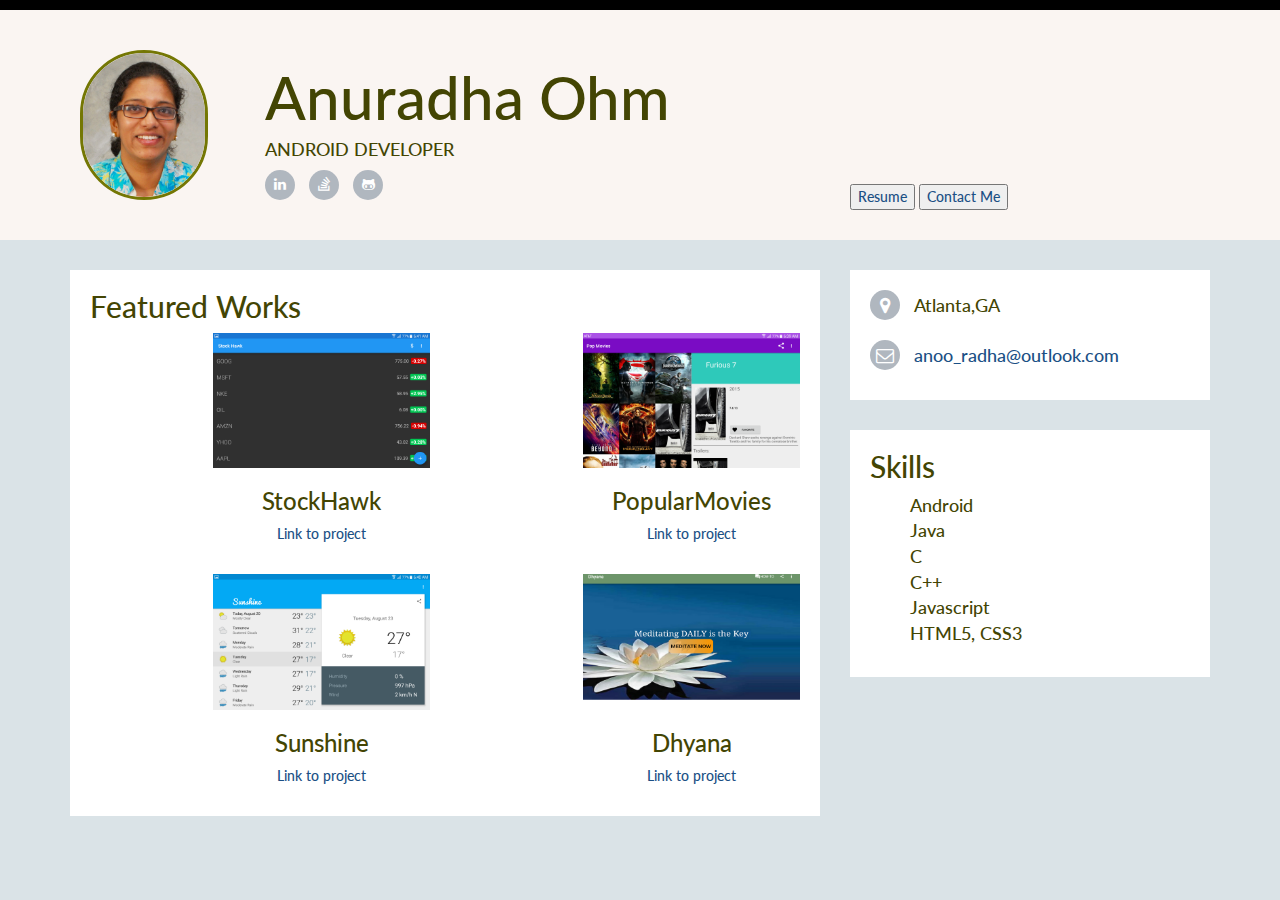
<file: index.html>
<!DOCTYPE html>
<html lang="en">
  <head>
  <meta charset="utf-8">
  <meta http-equiv="X-UA-Compatible" content="IE=edge">
  <meta name="viewport" content="width=device-width, initial-scale=1">
  <title>Anu's Portfolio</title>
  <link rel="shortcut icon" href="images/favicon.ico" type="image/x-icon">
  <link rel="icon" href="images/favicon.ico" type="image/x-icon">
  <link href="https://fonts.googleapis.com/css?family=Lato:100,300" rel="stylesheet">
    <link rel="stylesheet" href="css/bootstrap.min.css">
    <link rel="stylesheet" href="css/styles.css">
    <link rel="stylesheet" href="http://cdnjs.cloudflare.com/ajax/libs/font-awesome/4.6.3/css/font-awesome.min.css">
    <script src="js/jquery-3.1.0.min.js"></script>
    <script src="js/bootstrap.min.js"></script>
  </head>
  <body>
  <header class="header top-row-bg">
    <div class="container">
      <div class="row row-fluid">
        <div class="col-md-2">
          <img class="title-logo cast_img img-responsive" src="images/Anu.png" alt="logo">
        </div>
        <div class="col-md-6 text-left " >
          <h1 class="title-super" >Anuradha Ohm</h1>
          <h4 >Android Developer</h4>
          <ul class="social list-inline">
             <li><a target="_blank" href="https://www.linkedin.com/in/anuradhao"><i class="fa fa-linkedin"></i></a></li>
             <li><a target="_blank" href="http://stackoverflow.com/users/6616489/anoo-radha"><i class="fa fa-stack-overflow"></i></a></li>
             <li class="last-item"><a target="_blank" href="https://github.com/anoo-radha"><i class="fa fa-github-alt"></i></a></li>
          </ul>
        </div>
        <div class="col-md-2 ">
          <a href="resume/index.html">
            <button type="button" class="btn btn-success">Resume</button></a>
          <a href="contact/index.html">
            <button type="button" class="btn btn-info">Contact Me</button></a>
        </div>
      </div><!-- row -->
    </div> <!-- container -->
  </header>

    <div class="container sections-wrapper">
        <div class="row">
            <div class="primary col-md-8 col-sm-12 col-xs-12">
               <section class="section">
                    <div class="section-inner">
                        <h2>Featured Works</h2>
                        <div class="row text-center ">
                          <div class="col-md-2 img-responsive">
                          </div>
                          <div class="col-md-4 col-xs-6 img-responsive">
                            <img src="images/Screenshot_stockhawk4.png" alt="StockHawk Project" class="img-responsive" data-toggle="modal" data-target="#StockHawk">
                            <h3>StockHawk</h3>
                            <p><a target="_blank" href="https://github.com/anoo-radha/StockHawk_App">Link to project</a></p>
                          </div>
                          <div class="col-md-2 img-responsive">
                          </div>
                          <div class="col-md-4 col-xs-6 img-responsive">
                            <img src="images/Screenshot_popmovies4.png" alt="PopularMovies Project" class="img-responsive" data-toggle="modal" data-target="#PopularMovies">
                            <h3>PopularMovies</h3>
                            <p><a target="_blank" href="https://github.com/anoo-radha/PopularMovies_App">Link to project</a></p>
                          </div>
                        </div>
                        <br>
                        <div class="row text-center ">
                          <div class="col-md-2 img-responsive">
                          </div>
                          <div class="col-md-4 col-xs-6 img-responsive">
                            <img src="images/Screenshot_sunshine5.png" alt="Sunshine Project" class="img-responsive" data-toggle="modal" data-target="#Sunshine">
                            <h3>Sunshine</h3>
                            <p><a target="_blank" href="https://github.com/anoo-radha/Sunshine_WeatherApp">Link to project</a></p>
                          </div>
                          <div class="col-md-2 img-responsive">
                          </div>
                          <div class="col-md-4 col-xs-6 img-responsive">
                            <img src="images/Screenshot_dhyana5.png" alt="Dhyana Project" class="img-responsive" data-toggle="modal" data-target="#Dhyana">
                            <h3>Dhyana</h3>
                            <p><a target="_blank" href="https://github.com/anoo-radha/Dhyana_App">Link to project</a></p>
                          </div>
                        </div>
                    </div><!--//section-inner-->
                </section><!--//section-->
            </div><!--//primary-->
            <div class="secondary col-md-4 col-sm-12 col-xs-12">
                 <aside class="info aside section">
                    <div class="section-inner">
                      <ul class="list-unstyled">
                          <li class="flex-item"><i class="fa fa-map-marker" aria-hidden="true"></i> &ensp;Atlanta,GA</li>
                            <br>
                          <li class="flex-item"><i class="fa fa-envelope-o" aria-hidden="true"></i> &ensp;<a href="mailto:anoo_radha@outlook.com">anoo_radha@outlook.com</a></li>
                        </ul>
                    </div><!--//section-inner-->
                </aside><!--//info aside-->

                <aside class="skills aside section">
                    <div class="section-inner">
                        <h2>Skills</h2>
                        <ul>
                         <ul class="list-unstyled">
                            <li> Android </li>
                            <li> Java </li>
                            <li> C </li>
                            <li> C++</li>
                            <li> Javascript </li>
                            <li> HTML5, CSS3 </li>
                         </ul></ul>
                              <!-- <p><a class="more-link" href="#"><i class="fa fa-external-link"></i> More on Coderwall</a></p> -->
                    </div><!--//section-inner-->
                </aside><!--//skills aside-->
            </div><!--//secondary-->
        </div><!-- //row -->
    </div><!--//masonry-->

<!-- Modal -->
    <div class="modal fade" id="StockHawk" tabindex="-1" role="dialog" aria-labelledby="myModalLabel" aria-hidden="true">
        <div class="modal-dialog modal-lg">
            <div class="modal-content">
                <div class="modal-header">
                    <h4 class="modal-title" id="myModalLabel">StockHawk App</h4>
                </div>
                <div class="modal-body">
                    <div class="row">
                      <div class="col-xs-6 col-md-3 col-md-offset-1 img-responsive">
                        <img class="img-responsive" src="images/Screenshot_stockhawk1.png" />
                        <ol style="visibility:hidden;"></ol>
                      </div>
                      <div class="col-xs-6 col-md-3 img-responsive">
                        <img class="img-responsive" src="images/Screenshot_stockhawk2.png" />
                      </div>
                      <div class="col-xs-6 col-md-3 img-responsive">
                        <img class="img-responsive" src="images/Screenshot_stockhawk3.png" />
                      </div>
                    </div>
                    <p>Wanna get updates on stock market? This Android app allows users to access real-time stock information. The app utilizes <a target="_blank" href="https://developer.yahoo.com/yql/console/">Yahoo quotes API</a> to display stock quotes. Graph is drawn using <a target="_blank" href="https://github.com/PhilJay/MPAndroidChart">MPAndroidCharts</a>. It requires internet connectivity to display the current stock rate.<br>
                    <b>Features:</b>
                      <ul>
                        <li>Add stocks to keep track of</li>
                        <li>Remove stock with a swipe</li>
                        <li>Graphical stock price trend for the past week or month</li>
                        <li>Widget to display stocks on Home Screen</li>
                        <li>Layout mirroring support</li>
                        <li>Accessible to sight-impaired by adding image descriptions</li>
                        <li>Updates stock information every hour(using GCMTaskService)</li>
                      </ul>
<b>Implements:</b> <em>IntentService for background communication to content provider and API;  Share Action Provider; GCMTaskService;  RecyclerView;  AppWidgetProvider;  CursorAdapter;  AppBarLayout;  SharedPreferences;  RTL;  Accessibility; <a target="_blank" href="https://github.com/SimonVT/schematic"> Schematic library</a> for creating ContentProvider; <a target="_blank" href="https://github.com/makovkastar/FloatingActionButton">  FloatingActionButton  </a>; <a target="_blank" href="http://facebook.github.io/stetho/">  Stetho </a>.</em><br>
 This app is also implemented using AsyncQueryHandler <a target="_blank" href="https://github.com/anoo-radha/StockHawk_AsyncQueryHandler">Link to source</a>.<br>
This app was taken from a functional state to a production-ready state and submitted as a project for Android Developer Nanodegree program on Udacity.</p>
            </div>
                <div class="modal-footer">
                    <button type="button" class="btn btn-default" data-dismiss="modal">Close</button>
                </div>
            </div>
        </div>
    </div>

    <div class="modal fade" id="PopularMovies" tabindex="-1" role="dialog" aria-labelledby="myModalLabel" aria-hidden="true">
        <div class="modal-dialog  modal-lg">
            <div class="modal-content">
                <div class="modal-header">
                    <h4 class="modal-title" id="myModalLabel">PopularMovies App</h4>
                </div>
                <div class="modal-body">
                    <div class="row">
                      <div class="col-xs-6 col-md-3 col-md-offset-1 img-responsive">
                        <img class="img-responsive" src="images/Screenshot_popmovies1.png" />
                        <ol style="visibility:hidden;"></ol>
                      </div>
                      <div class="col-xs-6 col-md-3 img-responsive">
                        <img class="img-responsive" src="images/Screenshot_popmovies2.png" />
                      </div>
                      <div class="col-xs-6 col-md-4 img-responsive">
                        <img class="img-responsive" src="images/Screenshot_popmovies3.png" />
                      </div>
                </div>
                    Searching for Movies? This Android app makes it easy to discover, search movies and mark them to your favorites. Each movies shows original title, movie poster, plot synopsis, user rating, release date, trailers and user reviews. It is compatible with all devices running on Ice Cream Sandwich and higher (API Level 15).
                    This app fetches data from <a target="_blank" href="https://www.themoviedb.org/documentation/api">themoviedb API</a>, but is not endorsed or certified by TMDb. Favorited movies will be saved to the database (implemented using content provider), and will be viewable offline. However, As internet connectivity is required to establish connection to the movie database, the most popular and highest rated movies will not load without internet.<br>
                    <b>Features:</b>
                    <ul>
                      <li>Movies search based on Popularity or Rating</li>
                      <li>Add/remove movie as favorite</li>
                      <li>Optimized app experience for tablet</li>
                      <li>Watch trailer on Youtube </li>
                      <li>Share trailers with friends</li>
                      <li>View user reviews</li>
                      <li>Image descriptions for accessibility readers</li>
                      <li>RTL support</li>
                    </ul>
<b>Implements:</b> <em>SyncAdapter; AsyncHander; SQLite database with custom Content Provider; CursorLoader; Preference Manager; Share Action Provider; FragmentManager; Intent; Shared Preferences; Activity lifecycle; HTTP requests, web APIs; Android Permissions; App navigation with Explicit Intents; GridView; ListView; Accessibility; <a target="_blank" href="http://jakewharton.github.io/butterknife/"> Butterknife </a>; <a target="_blank" href="https://github.com/pnikosis/materialish-progress"> Progress Wheel </a>; <a target="_blank" href="http://square.github.io/picasso/">Picasso </a>; Parcelable; <a target="_blank" href="http://facebook.github.io/stetho/">Stetho </a>.</em>
<br>
This app was submitted as a project for Android Developer Nanodegree program on Udacity.
                </div>
                <div class="modal-footer">
                    <button type="button" class="btn btn-default" data-dismiss="modal">Close</button>
                </div>
            </div>
        </div>
    </div>

    <div class="modal fade" id="Sunshine" tabindex="-1" role="dialog" aria-labelledby="myModalLabel" aria-hidden="true">
        <div class="modal-dialog modal-lg">
            <div class="modal-content">
                <div class="modal-header">
                    <h4 class="modal-title" id="myModalLabel">Sunshine App</h4>
                </div>
                <div class="modal-body">
                    <div class="row">
                      <div class="col-xs-6 col-md-2 col-md-offset-1 img-responsive">
                        <img class="img-responsive" src="images/Screenshot_sunshine1.png" />
                        <ol style="visibility:hidden;"></ol>
                      </div>
                      <div class="col-xs-6 col-md-2 img-responsive">
                        <img class="img-responsive" src="images/Screenshot_sunshine2.png" />
                      </div>
                      <div class="col-xs-6 col-md-4 img-responsive">
                        <img class="img-responsive" src="images/Screenshot_sunshine3.png" /></div>
                        <div class="col-xs-6 col-md-2 img-responsive">
                        <img class="img-responsive" src="images/Screenshot_sunshine4.png" />
                      </div>
                </div>
                Sunshine, a weather app that uses the <a target="_blank" href="https://home.openweathermap.org/">Open Weather API</a> to provide users with a 10 day forecast the user's preferred location. It is compatible with all devices running on Ice Cream Sandwich and higher (API Level 15).
                As internet connectivity is required to establish connection to the <a target="_blank" href="https://home.openweathermap.org/">Open Weather </a>database.<br>
                <b>Features:</b>
                <ul>
                  <li>Sort the movies on the basis of Popularity and Rating</li>
                  <li>Optimized app experience for tablet</li>
                  <li>Rain, fog, snow and sleet alerts.</li>
                  <li>Widgets</li>
                  <li>Getting location using google maps</li>
                  <li>Rich Notifications</li>
                  <li>Wallpaper to reciprocate the weather</li>
                </ul>
<b>Implements:</b> <em>SyncAdapter; Custom View creation; AppWidgetProvider; RecyclerView with ViewHolder and CardViews; SQLite database with custom Content Provider; Google ApI; User Interface and Layout managers; Cursor Loaders / CursorAdapters; PreferenceManager; NotificationManager; Parcelable; App navigation with Explicit Intents; Alarms; AsyncTask; ShareIntent; FragmentManager; <a target="_blank" href="https://github.com/romannurik/muzei/wiki/API">Muzei App</a> integration for wallpaper change; <a target="_blank" href="http://square.github.io/picasso/">Picasso </a>; <a target="_blank" href="http://facebook.github.io/stetho/">Stetho </a>.</em><br>
This app was part of Android Developer Nanodegree program on Udacity.
            </div>
            <div class="modal-footer">
                <button type="button" class="btn btn-default" data-dismiss="modal">Close</button>
            </div>
          </div>
      </div>
    </div>

    <div class="modal fade" id="Dhyana" tabindex="-1" role="dialog" aria-labelledby="myModalLabel" aria-hidden="true">
        <div class="modal-dialog modal-lg">
            <div class="modal-content">
                <div class="modal-header">
                    <h4 class="modal-title" id="myModalLabel">Dhyana App</h4>
                </div>
                <div class="modal-body">
                    <div class="row">
                      <div class="col-xs-6 col-md-3 col-md-offset-1 img-responsive">
                        <img class="img-responsive" src="images/Screenshot_dhyana1.png" />
                        <ol style="visibility:hidden;"></ol>
                      </div>
                      <div class="col-xs-6 col-md-3 img-responsive">
                        <img class="img-responsive" src="images/Screenshot_dhyana2.png" />
                      </div>
                      <div class="col-xs-6 col-md-3 img-responsive">
                        <img class="img-responsive" src="images/Screenshot_dhyana3.png" />
                      </div>
                    </div>
                    Meditate! This android application explains the benefits, how-to of meditation and has settings to do the meditation (like setting timer, tune and silencing the phone).<br>
                    <b>Features:</b>
                      <ul><li>Start and Stop timer</li>
                      <li>Select alarm tune</li>
                      <li>Silence the phone</li>
                      <li>Display Benefits in a Listview</li>
                      <li>Help page with options for sending any suggestions/comments</li>
                      <li>Share and Rate the App</li>
                      </ul>
<b>Implements:</b> <em>Intent; ArrayAdapter; AlertDialog; AudioManager; MediaPlayer; CountDownTimer; AppCompatActivity; Menu; SharedPreferences; Various Views and Layouts; Reusable strings; Toast</em>
                </div>
                <div class="modal-footer">
                    <button type="button" class="btn btn-default" data-dismiss="modal">Close</button>
                </div>
            </div>
        </div>
    </div>

    <!-- for portfolio_image animation -->
    <script>
    $(function(){
      $('#header_nav').data('size','big');
    });
    $(window).scroll(function(){
      if($(document).scrollTop() > 100)
      {
        if($('#header_nav').data('size') == 'big')
        {
            $('#header_nav').data('size','small');
            $('#header_nav').stop().animate({
                height:'40px'
            },500);
        }
      }
      else
      {
        if($('#header_nav').data('size') == 'small')
        {
            $('#header_nav').data('size','big');
            $('#header_nav').stop().animate({
                height:'275px'
            },500);
        }
      }
});
    </script>
  </body>
</html>
</file>
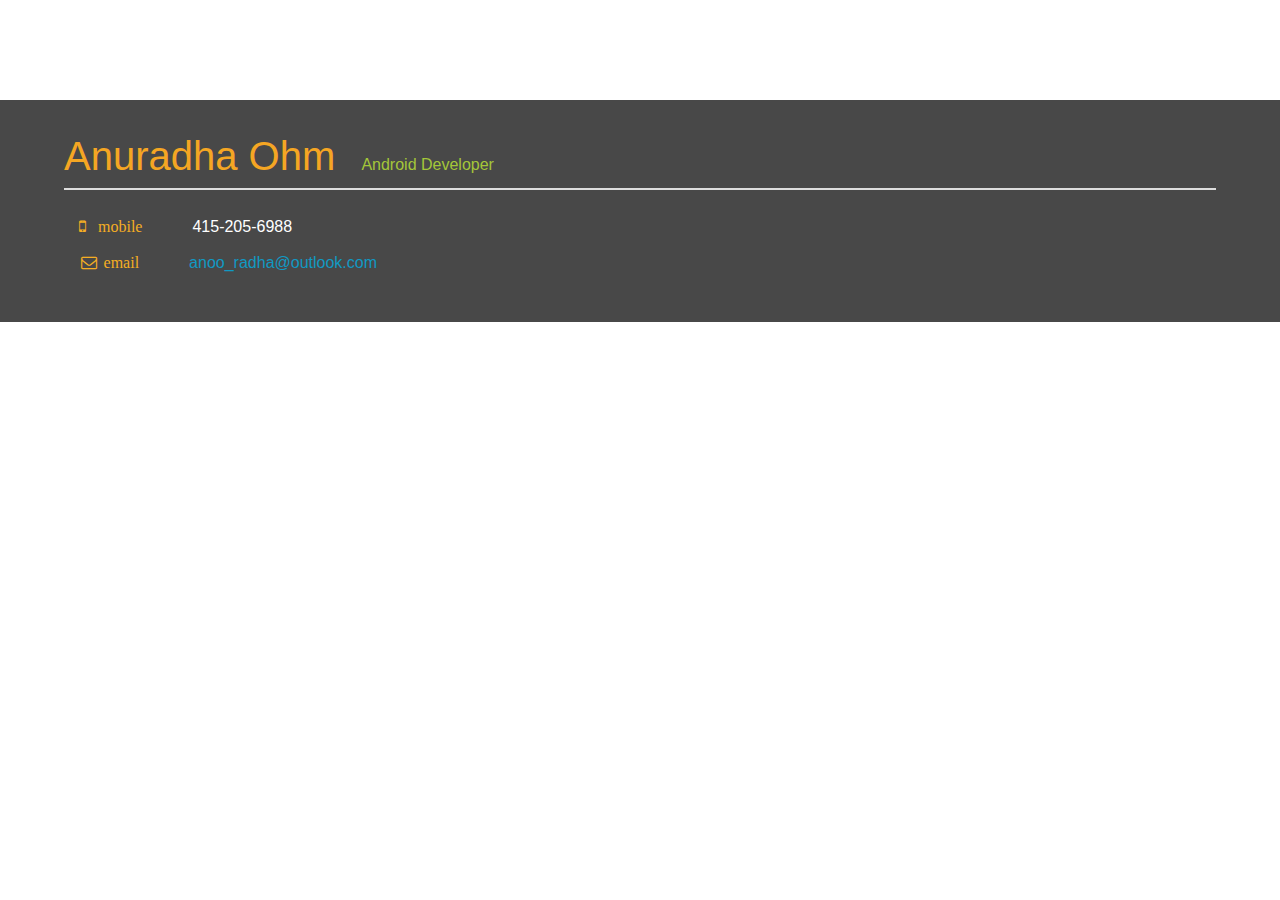
<file: contact/index.html>
<!DOCTYPE html>
<!--
 <link>s to CSS files for styles and<scripts> for JavaScript files to build interactions.
-->
<html>
<head>
  <!-- This tells the browser how to read the document. -->
  <meta charset="utf-8">
  <meta http-equiv="X-UA-Compatible" content="IE=edge">
  <meta name="viewport" content="width=device-width,initial-scale=1">
  <!-- Tells the browser what the title of this page should be. -->
  <title>Contact</title>
  <link rel="shortcut icon" href="images/favicon.ico" type="image/x-icon">
  <link rel="icon" href="images/favicon.ico" type="image/x-icon">
  <!-- Load the page styles. -->
  <link rel="stylesheet" href="http://cdnjs.cloudflare.com/ajax/libs/font-awesome/4.6.3/css/font-awesome.min.css">
  <link href="css/style.css" rel="stylesheet">

</head>
<body>
  <div id="main">
    <div id="header" class="center-content clear-fix">
      <ul id="topContacts" class="flex-box"></ul>
    </div>
    <div style="clear: both;"></div>
  </div>

  <script src="js/jQuery.js"></script>
  <script src="js/helper.js"></script>

  <!--
  resumeBuilder.js, has the code that builds the form dynamically when this website, index.html, is opened.
  -->
  <script src="js/resumeBuilder.js"></script>
  <!--
  These scripts are written in JavaScript. If you have not made any changes to a section of the resume, then that part of the resume does not show up.
  -->
  <script>
    if(document.getElementsByClassName('flex-item').length === 0) {
      document.getElementById('topContacts').style.backgroundColor = 'black';
    }
    if(document.getElementsByTagName('h1').length === 0) {
      document.getElementById('header').style.backgroundColor = 'black';
    }
  </script>
</body>
</html>
</file>
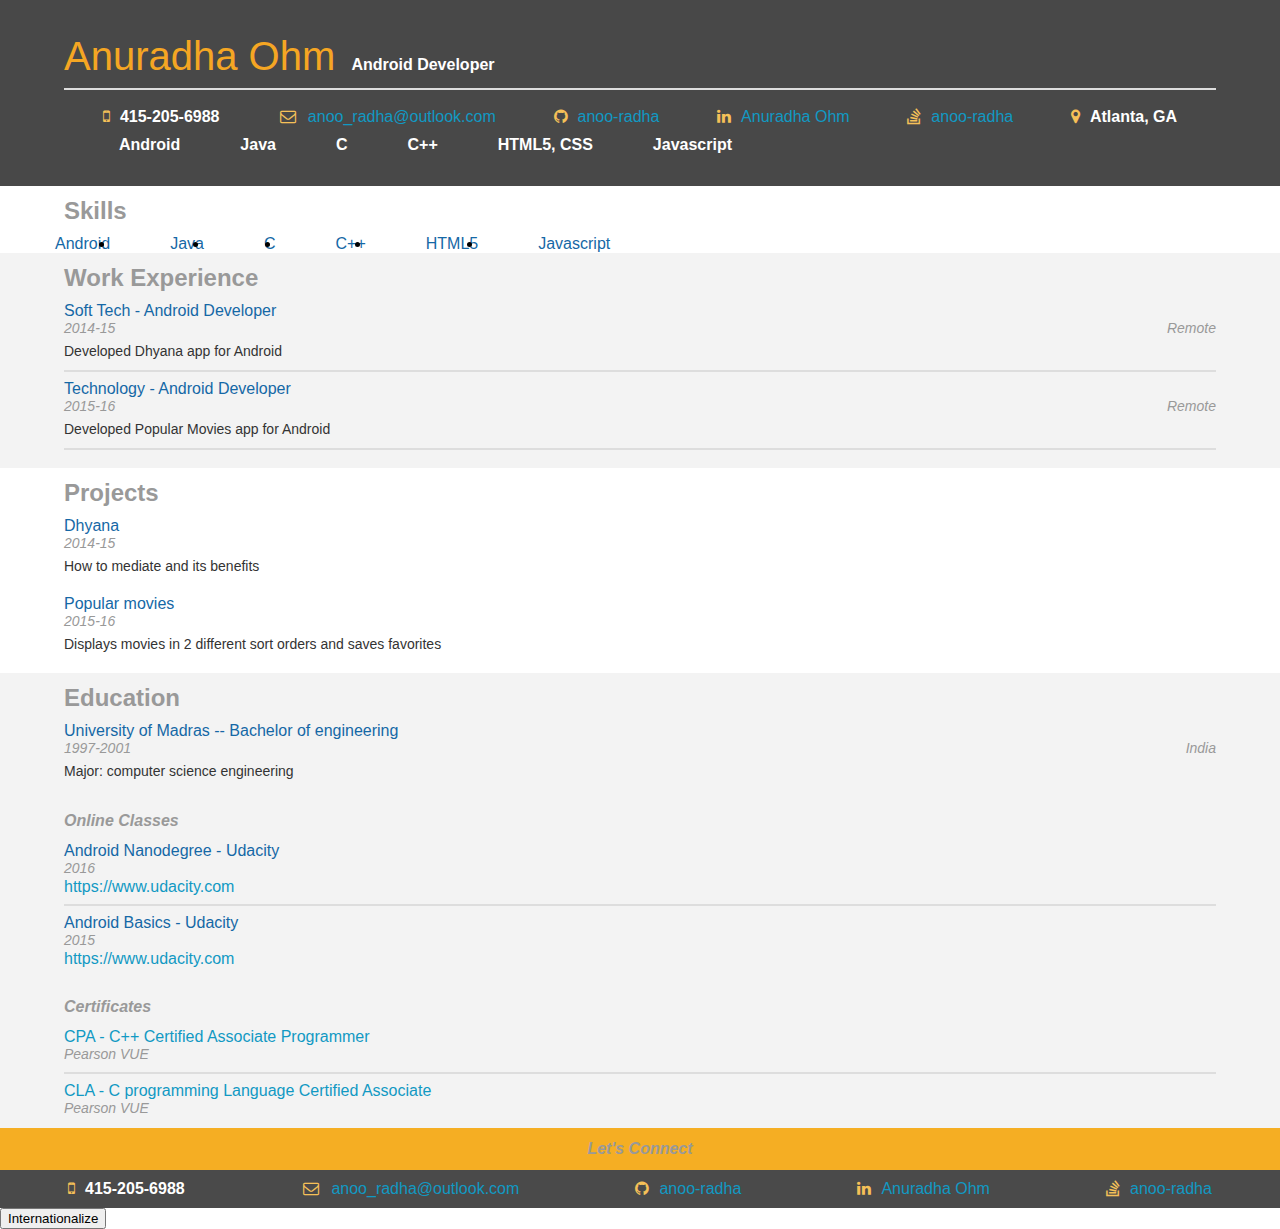
<file: resume/index.html>
<!DOCTYPE html>
<!--
 <link>s to CSS files for styles and<scripts> for JavaScript files to build interactions.
-->
<html>
<head>
  <!-- This tells the browser how to read the document. -->
  <meta charset="utf-8">
  <meta http-equiv="X-UA-Compatible" content="IE=edge">
  <meta name="viewport" content="width=device-width,initial-scale=1">
  <!-- Tells the browser what the title of this page should be. -->
  <title>Resume</title>
  <link rel="shortcut icon" href="images/favicon.ico" type="image/x-icon">
  <link rel="icon" href="images/favicon.ico" type="image/x-icon">
  <!-- Load the page styles. -->
  <link href="css/style.css" rel="stylesheet">
  <link rel="stylesheet" href="http://cdnjs.cloudflare.com/ajax/libs/font-awesome/4.6.3/css/font-awesome.min.css">
  <!-- <script src="http://maps.googleapis.com/maps/api/js?libraries=places"></script> -->
</head>
<body>
  <div id="main">
    <!--
    Everything from here to the <script> tag below is the skeleton of the website.
    -->
    <div id="header" class="center-content clear-fix">
      <ul id="topContacts" class="flex-box"></ul>
    </div>
    <div style="clear: both;"></div>
    <div id="programmingSkills">
      <h2>Skills</h2>
    </div>
    <div id="workExperience" class="gray">
      <h2>Work Experience</h2>
    </div>
    <div id="projects">
      <h2>Projects</h2>
    </div>
    <div id="education" class="gray">
      <h2>Education</h2>
    </div>
   <!--  <div id="mapDiv">
      <h2>Where I've Lived and Worked</h2>
    </div> -->
    <div id="lets-connect" class="dark-gray">
      <h3 class="orange center-text">Let's Connect</h3>
        <ul id="footerContacts" class="flex-box"></ul>
    </div>
  </div>

  <script src="js/jQuery.js"></script>
  <script src="js/helper.js"></script>

  <!--
  resumeBuilder.js, has the code that builds the resume dynamically when this website, index.html, is opened.
  -->
  <script src="js/resumeBuilder.js"></script>
  <!--
  These scripts are written in JavaScript. If you have not made any changes to a section of the resume, then that part of the resume does not show up.
  -->
  <script>
    if(document.getElementsByClassName('flex-item').length === 0) {
      document.getElementById('topContacts').style.backgroundColor = 'black';
    }
    if(document.getElementsByTagName('h1').length === 0) {
      document.getElementById('header').style.backgroundColor = 'black';
    }
    if(document.getElementsByClassName('work-entry').length === 0) {
      document.getElementById('workExperience').style.backgroundColor = 'black';
    }
    if(document.getElementsByClassName('project-entry').length === 0) {
      document.getElementById('projects').style.backgroundColor = 'black';
    }
    if(document.getElementsByClassName('education-entry').length === 0) {
      document.getElementById('education').style.backgroundColor = 'black';
    }
    if(document.getElementsByClassName('flex-item').length === 0) {
      document.getElementById('lets-connect').style.backgroundColor = 'black';
    }
    if(document.getElementById('map') === null) {
      document.getElementById('mapDiv').style.backgroundColor = 'black';
    }
  </script>
</body>
</html>
</file>
<file: css/styles.css>
body{
    font-family: 'Lato', sans-serif;
    color: #434503;
    font-weight: 500;
    position:relative;
     background: #DAE3E7;
    -webkit-font-smoothing: antialiased;
    -moz-osx-font-smoothing: grayscale;
}
h2{
   margin-top: 0px;
}
h4{
  color: #434503;
  text-transform: uppercase;
}

i{
  background: #b0b7bf;
  width: 30px;
  height: 30px;
  display: inline-block;
  -webkit-border-radius: 50%;
  -moz-border-radius: 50%;
  -ms-border-radius: 50%;
  -o-border-radius: 50%;
  border-radius: 50%;
  color: #fff;
  text-align: center;
  padding-top: 7px;
}
i:hover {
  background: #778492;
}

a {
  color: #1B5085;
}
.section-inner li{
  font-size: 18px;
}

.top-row-bg{
  padding: 30px 0;
  background: #FAF5F2;
  border-top: 10px solid #000;
}

.text-muted{
    color: #BCBBBB;
}

.text-thin{
    font-weight: 100;
}

.title-super{
    font-size: 60px;
}

.title-logo{
    margin-top: 20px;
}

.cast_img {
    width:128px;
    margin: 10px;
    border:3px solid #747704;
    border-radius: 500px;
    -webkit-border-radius: 500px;
    -moz-border-radius: 500px;
}

.sections-wrapper {
  padding-top: 30px;
  padding-bottom: 30px;
}
.section {
  margin-bottom: 30px;
}
.section .section-inner {
  background: #fff;
  padding: 20px;
}
/* Small devices (tablets, 768px and up) */
/* Medium devices (desktops, 992px and up) */
/* Large devices (large desktops, 1200px and up) */
/* Ex-Large devices (large desktops, 1200px and up) */
@media (min-width: 768px) {
  .row-fluid {
    display: flex;
    align-items: flex-end;
  }
}
</file>
<file: contact/css/style.css>
body,
div,
ul,
li,
p,
h1,
h2,
h3,
h4,
h5,
h6 {
  padding:0;
  margin:0;
  font-family: "Roboto", sans-serif;
}

.clear-fix {
  overflow: auto;
}


h1 {
  font-size: 40px;
  font-weight: 500;
  color: #f5a623;
  line-height: 48px;
  display: inline;
}

h2 {
  font-weight: bold;
  font-size: 24px;
  color: #999;
  line-height: 29px;
  padding: 10px;
}

h3 {
  font-style: italic;
  font-size: 16px;
  color: #999;
  line-height: 22px;
}

h4 {
  font-weight: bold;
  font-size: 14px;
  color: #4a4a4a;
  line-height: 17px;
}

h2,
h3,
h4,
h5 {
  padding:10px 5%;

}


.date-text {
  font-style: italic;
  font-size: 14px;
  color: #999;
  line-height: 16px;
  float: left;
}

.location-text {
  font-style: italic;
  font-size: 14px;
  color: #999;
  line-height: 16px;
  float: right;

}

hr{
  border: 1px solid #ddd;
}

p {
  font-size: 14px;
  color: #333;
  line-height: 21px;
}

a {
  color: #1199c3;
  text-decoration: none;
  margin-top: 10px;
  /*display: block;*/
}

.welcome-message {
  font-style: italic;
  font-size: 18px;
  color: #f3f3f3;
  line-height: 28px;
}

.orange {
  background-color: #f5ae23;
}

.orange-text {
  color: #f5ae23;
  font-family: FontAwesome;
}
.green-text {
  color: #a4c639;
}
.title-text {
  /*color: #1568A6;*/
  color:#D2A678;
}
.white-text {
  color: #fff;
  margin-left: 20px;
}

.gray {
  background-color: #f3f3f3;
  padding-bottom: 10px;
  clear:both;
}

.dark-gray {
  background-color: #4a4a4a;
}

#header {
  background-color: #484848;
  margin-top: 100px;
    margin-bottom: 25px;
}
/*.next {
    position: relative;
    margin-top: 300px;
    margin-left: 605px;
    margin-bottom: 25px;
}*/
.flex-box {
  display: -webkit-flex;
  display: flex;
  flex-direction: row;
  flex-wrap: wrap;
  justify-content: space-around;
  padding: 10px;
}

.flex-column {
  display: flex;
  flex-direction: column;
  flex-wrap: nowrap;
  padding: 10px;
}

.center-content {
  padding: 2.5% 5%;
}



ul {
  list-style-type: square;
}

span {
  padding: 15px;

}

#lets-connect {
  text-align: center;
}

/* Media queries to handle various device widths */

@media only screen and (max-width: 1024px) {
  #lets-connect {
    margin-top: 5%;
  }
}

@media only screen and (max-width:900px) {
  .biopic {
    width: 175px;
  }
}

@media only screen and (max-width: 750px) {
  #lets-connect {
    margin-top: 10%;
  }
  .biopic {
    width: 150px;
  }
  .welcome-message {
    display: none;
  }
}
@media only screen and (min-width: 750px) {
  #skills-h3,
  .biopic {
    display: block;
  }
}
</file>
<file: resume/css/style.css>
body,
div,
ul,
li,
p,
h1,
h2,
h3,
h4,
h5,
h6 {
  padding:0;
  margin:0;
  font-family: "Roboto", sans-serif;
}

.clear-fix {
  overflow: auto;
}

.education-entry,
.work-entry,
.project-entry {
  padding: 0 5%;
}

h1 {
  font-size: 40px;
  font-weight: 500;
  color: #f5a623;
  line-height: 48px;
  display: inline;
}

h2 {
  font-weight: bold;
  font-size: 24px;
  color: #999;
  line-height: 29px;
  padding: 10px;
}

h3 {
  font-style: italic;
  font-size: 16px;
  color: #999;
  line-height: 22px;
}

h4 {
  font-weight: bold;
  font-size: 14px;
  color: #4a4a4a;
  line-height: 17px;
}

h2,
h3,
h4,
h5 {
  padding:10px 5%;

}

hr{
  border: 1px solid #ddd;
}

p {
  font-size: 14px;
  color: #333;
  line-height: 21px;
}

a {
  color: #1199c3;
  text-decoration: none;
  margin-top: 10px;
  /*display: block;*/
}

.date-text {
  font-style: italic;
  font-size: 14px;
  color: #999;
  line-height: 16px;
  float: left;
}

.location-text {
  font-style: italic;
  font-size: 14px;
  color: #999;
  line-height: 16px;
  float: right;

}
.welcome-message {
  font-style: italic;
  font-size: 18px;
  color: #f3f3f3;
  line-height: 28px;
}

#skills-h3 {
  color: #f5ae23;
  display: none;
}

.orange {
  background-color: #f5ae23;
}

.orange-text {
  color: #F5C058;
}
.green-text {
  color: #a4c639;
}
.title-text {
  color: #1568A6;
  /*color:#D2A678;*/
}
.white-text {
  font-weight: bold;
  color: #fff;
}

.gray {
  background-color: #f3f3f3;
  padding-bottom: 10px;
  clear:both;
}

.dark-gray {
  background-color: #4a4a4a;
}

/* TODO: Replace with image later */
#header {
  background-color: #484848;
}

.flex-box {
  display: -webkit-flex;
  display: flex;
  flex-direction: row;
  flex-wrap: wrap;
  justify-content: space-around;
  padding: 10px;
}

.flex-column {
  display: flex;
  flex-direction: column;
  flex-wrap: nowrap;
  padding: 10px;
}

.center-content {
  padding: 2.5% 5%;
}

ul {
  list-style: none;
}

li {
    float:left;
    padding-left: 50px;
}
/*li:before {
    content: "• ";
    color: #fff;
}*/
.biopic {
  float: left;
  padding: 10px;
  width: 200px;
  display: none;
}

img {
  padding: 10px;
}

span {
  padding: 5px;
}

#lets-connect {
  text-align: center;
}

/* Media queries to handle various device widths */

@media only screen and (max-width: 1024px) {
  #lets-connect {
    margin-top: 5%;
  }
}

@media only screen and (max-width:900px) {
  .biopic {
    width: 175px;
  }
}

@media only screen and (max-width: 750px) {
  #lets-connect {
    margin-top: 10%;
  }
  .biopic {
    width: 150px;
  }
  .welcome-message {
    display: none;
  }
}

#map {
  display: block;
  height: 100%;
  margin: 0 5%;
}

#mapDiv {
  height: 400px;
  width: 100%;
  padding-bottom: 5%;
}

@media only screen and (min-width: 750px) {
  #skills-h3,
  .biopic {
    display: block;
  }
}
</file>
